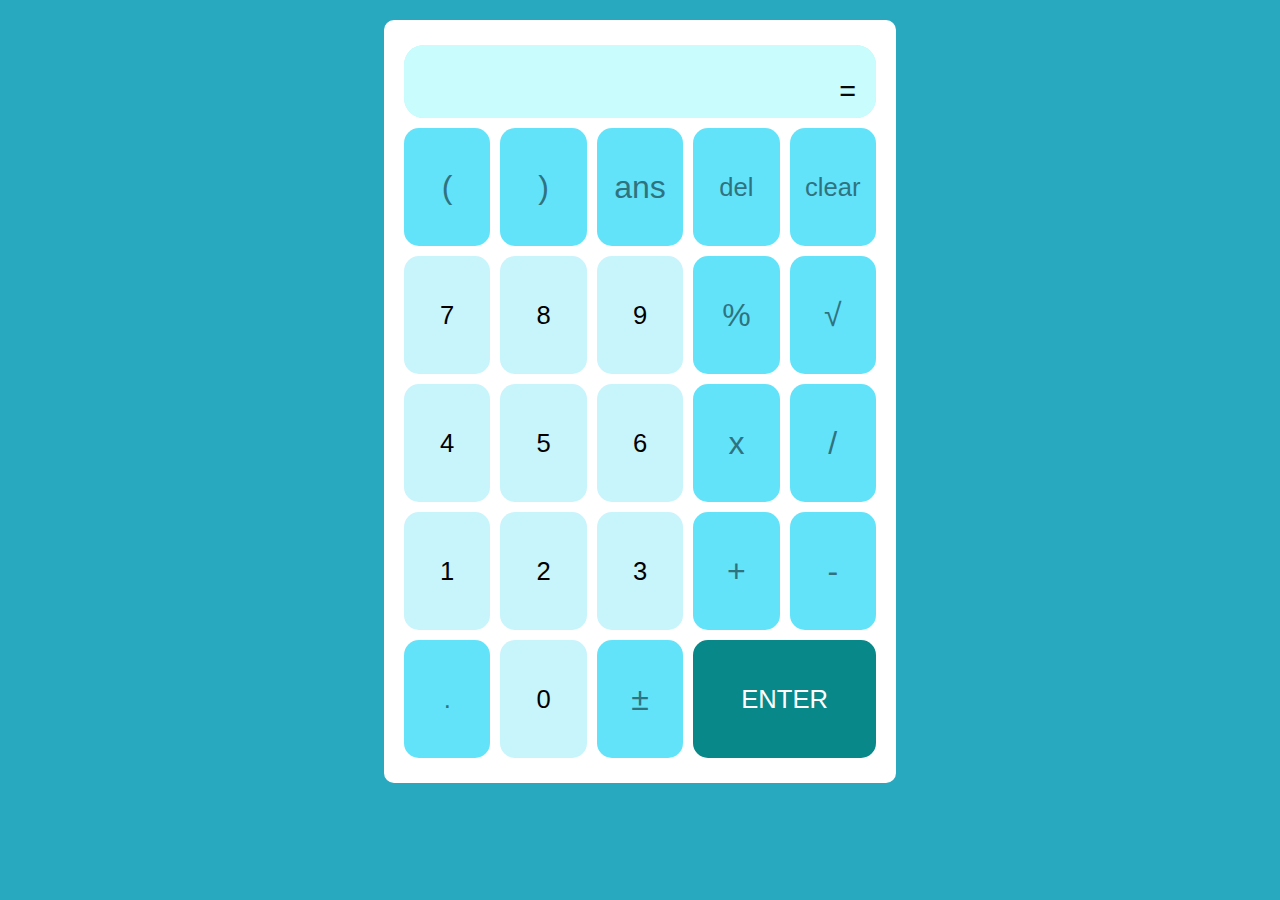
<file: Calculator/index.html>
<!DOCTYPE html>
<html lang="en">
    <head>
        <meta charset="UTF-8">
        <meta http-equiv="X-UA-Compatible" content="IE=edge">
        <meta name="viewport" content="width=device-width, initial-scale=1.0">
        <title>Calculator</title>
        <link rel="stylesheet" href="style.css">
        <script src="script.js" defer></script>
    </head>
    <body>
        <div id="main-calc">
            <section class="top">
                <div id="display" contenteditable="false"></div>
                <section id="result">=</section>
            </section>
            <section id="buttons">
            <div class="bot-rows">

                <button class="btn btn-special aa">(</button>
                <button class="btn btn-special aa">)</button>
                <button class="btn btn-special btn-Ans btn-none aa">ans</button>
                <button class="btn btn-del aa" id="Del">del</button>
                <button class="btn btn-rare btn-AC aa" id="btn-AC">clear</button>

                <button class="btn btn-num">7</button>
                <button class="btn btn-num">8</button>
                <button class="btn btn-num">9</button>
                <button class="btn btn-special btn-% aa">%</button>
                <button class="btn btn-special btn-sqrt aa">√</button>    
                
                <button class="btn btn-num">4</button>
                <button class="btn btn-num">5</button>
                <button class="btn btn-num">6</button>
                <button class="btn btn-special btn-mult aa">x</button>
                <button class="btn btn-special btn-div aa">/</button>
                
                <button class="btn btn-num">1</button>
                <button class="btn btn-num">2</button>
                <button class="btn btn-num">3</button>
                <button class="btn btn-special btn-plus aa">+</button>
                <button class="btn btn-special btn-minus aa">-</button>
                
                <button class="btn btn-dot aa">.</button>
                <button class="btn btn-num">0</button>
                <button class="btn btn-special btn-sign btn-none aa">±</button>
                <button class="btn btn-fun btn-rare2" id="btn-equal" colspan="2">ENTER</button>
            </div>
            </section>
    </div>
</body>
</html>
</file>
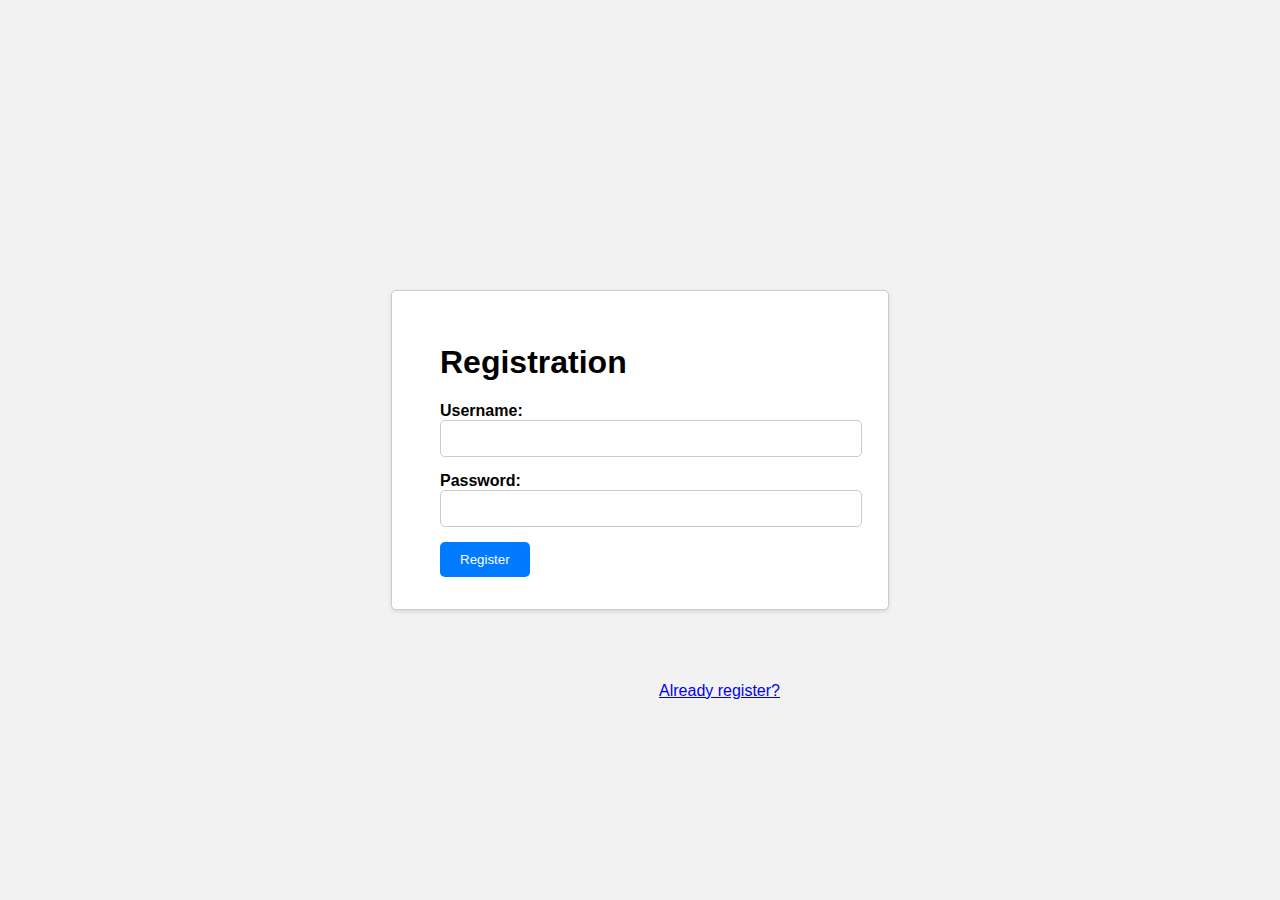
<file: Login Authentication/index.html>
<!DOCTYPE html>
<html lang="en">
<head>
    <meta charset="UTF-8">
    <meta name="viewport" content="width=device-width, initial-scale=1.0">
    <title>Authentication</title>
    <link rel="stylesheet" href="style.css">
</head>
<body>
        <div class="form-container">
            <h1>Registration</h1>
            <form id="registrationForm" onsubmit="window.location.href='login.html'">
                <div class="form-group">
                    <label for="regUsername">Username:</label>
                    <input type="text" id="regUsername" required>
                    <span class="error" id="usernameError"></span>
                </div>

                <div class="form-group">
                    <label for="regPassword">Password:</label>
                    <input type="password" id="regPassword" required>
                    <span class="error" id="passwordError"></span>
                </div>
                <button type="submit">Register</button>
            </form>
            <span><a class="link" href="login.html">Already register?</a></span>
        </div>

    <p id="message"></p>

    <script src="script.js"></script>
</body>
</html>
</file>
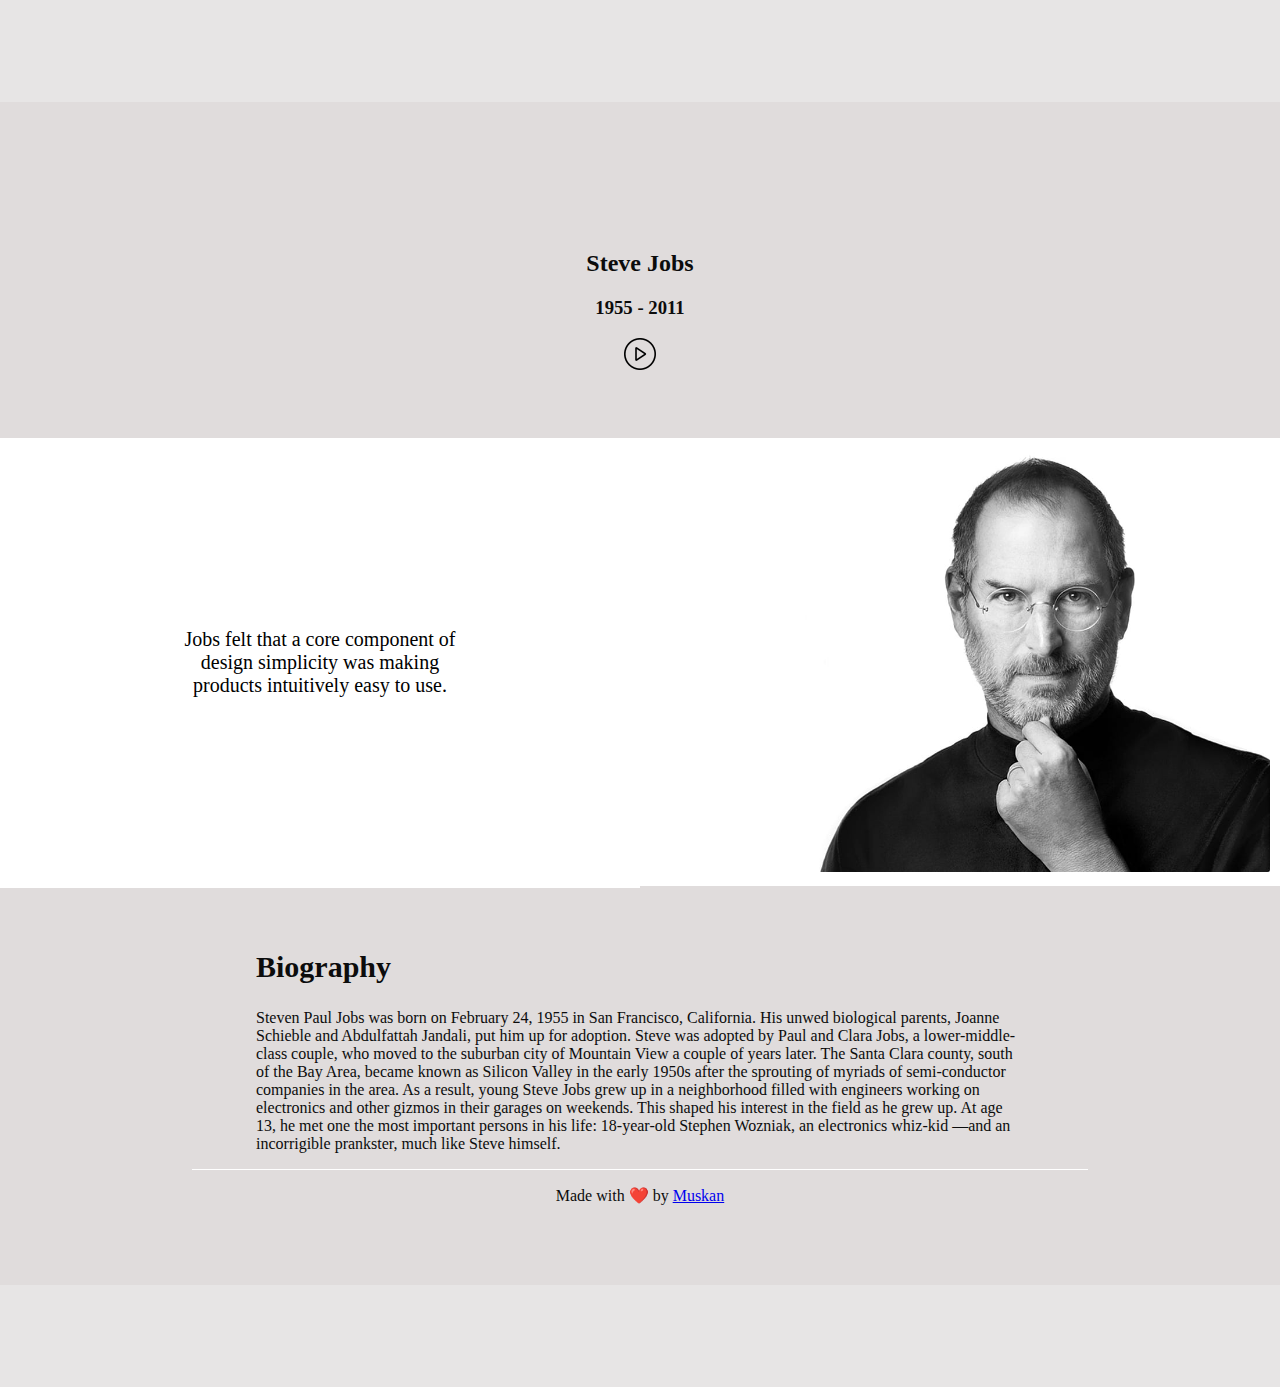
<file: TributePage/index.html>
<!DOCTYPE html>
<html>

<head>
  <meta charset="utf-8" />
  <meta http-equiv="X-UA-Compatible" content="IE=edge" />
  <title>Tribute Page</title>
  <link href="style.css" rel="stylesheet" />
  

</head>
<body>
<section class="category_section layout_padding">
    <div class="container">
      <div class="heading_container">
        <h2>
          Steve Jobs
        </h2>
        <h3>
            1955 - 2011
          </h3>
      </div>
      <div class="icon">
        <img class="img1" src="play.png" alt="..." />
      </div>
      <div class="category_container">
        
      </div>
    </div>
  </section>


  <div class="row" style="background-color: #ffffff;">
    <div class="column" style="background-color:#ffffff;">
      <p class="text">Jobs felt that a core component of design simplicity was making products intuitively easy to use.</p>
    </div>
    <div class="column">
      <img class="img2" src="st.jpg" alt="..." />
    </div>
  </div>

  <section class="category_section layout_padding">
    <div class="container sec">
      <div class="heading_container">
        <h2 class="head">
         Biography
        </h2>
        <p class="bio">
            Steven Paul Jobs was born on February 24, 1955 in San Francisco, California. His unwed biological parents, 
            Joanne Schieble and Abdulfattah Jandali, put him up for adoption. Steve was adopted by Paul and Clara Jobs, 
            a lower-middle-class couple, who moved to the suburban city of Mountain View a couple of years later.

            The Santa Clara county, south of the Bay Area, became known as Silicon Valley in the early 1950s 
            after the sprouting of myriads of semi-conductor companies in the area. As a result, young Steve 
            Jobs grew up in a neighborhood filled with engineers working on electronics and other gizmos in their 
            garages on weekends. This shaped his interest in the field as he grew up. At age 13, he met one the most 
            important persons in his life: 18-year-old Stephen Wozniak, an electronics whiz-kid —and an incorrigible 
            prankster, much like Steve himself.
            
        </p>
        <h1></h1>
      </div>
    </div>
    <p >Made with ❤️ by 
        <a href="https://github.com/Muskantejwani/">Muskan</a></p>
  </section>

   </body>
   </html>
</file>
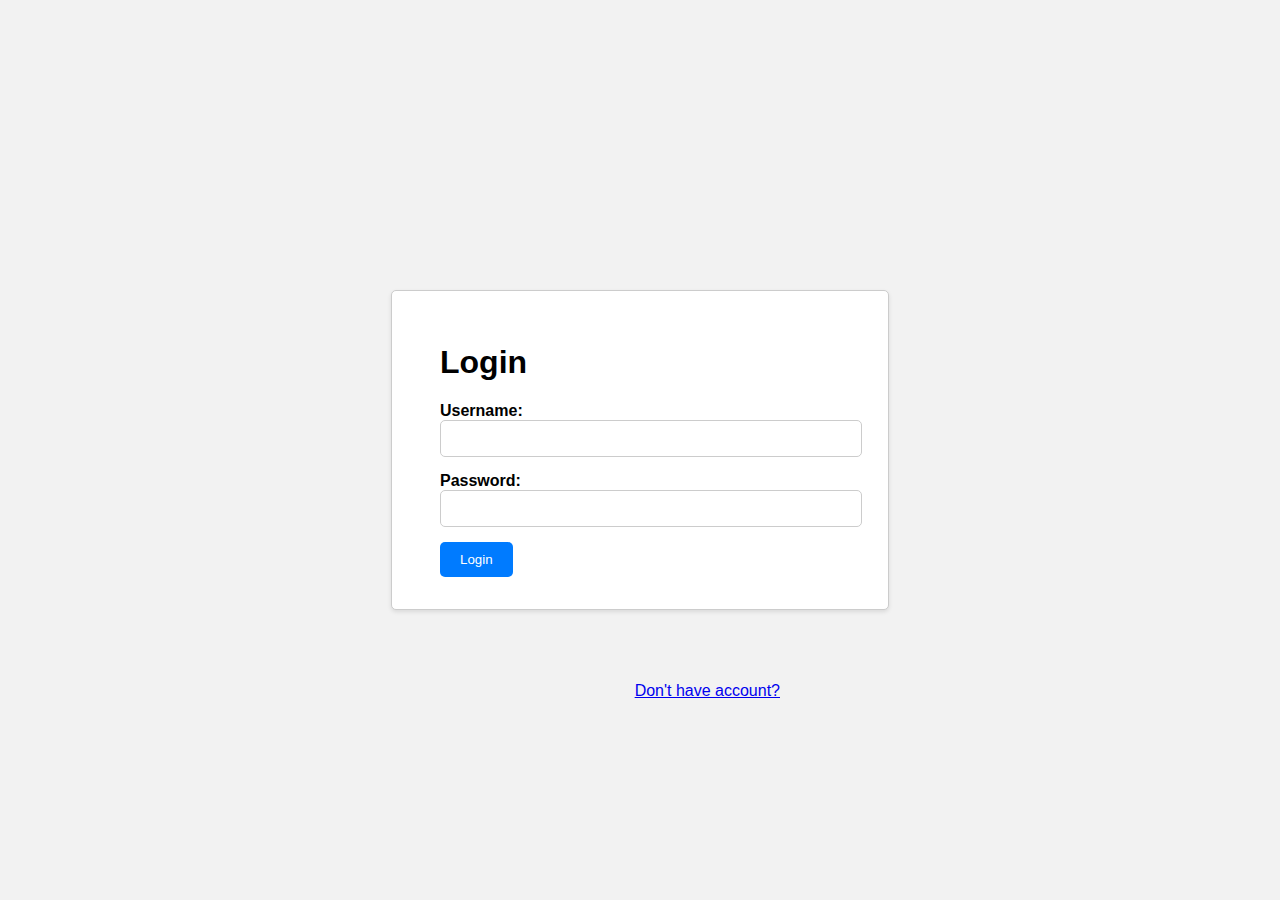
<file: Login Authentication/login.html>
<!DOCTYPE html>
<html lang="en">
<head>
    <meta charset="UTF-8">
    <meta name="viewport" content="width=device-width, initial-scale=1.0">
    <title>Authentication</title>
    <link rel="stylesheet" href="style.css">
</head>
<body>
        <div class="form-container ">
            <h1>Login</h1>
            <form id="loginForm">
                <div class="form-group">
                    <label for="loginUsername">Username:</label>
                    <input type="text" id="loginUsername" required>
                </div>

                <div class="form-group">
                    <label for="loginPassword">Password:</label>
                    <input type="password" id="loginPassword" required>
                </div>
                <button type="submit">Login</button>
            </form>
            <a class="link" href="index.html">Don't have account?</a>
        </div>
   
    <p id="message"></p>
    <script src="script.js"></script>
</body>
</html>
</file>
<file: Calculator/style.css>
* {
  margin: 0;
  padding: 0;
  box-sizing: border-box;
}

body{
  font-family: Cantarell, 'Open Sans', 'Helvetica Neue', sans-serif;
  font-size: 20px;
  background-color: #29a9c0;
  display: flex;
  flex-direction: row;
  justify-content: center;
  align-items: center;
  min-height: 100px;
}

#main-calc {
  margin-top: 20px;
  background-color: #fff;
  border-radius: 10px;
  padding: 25px 20px;
  width: 40%;
}

.top {
  background-color: #bcf3f7;
  color:#000;
  margin-bottom: 10px;
  border-radius: 20px;
  font-size: clamp(1.8rem, 3vh, 3rem);
}

#display {
  background-color: #c9fcfc;
  color: rgb(8, 8, 8);
  text-align: end;
  padding: 10px 20px;
  border-top-left-radius: 20px;
  border-top-right-radius: 20px; 
}

#result{
  background-color: #c9fcfc;
  color: rgb(8, 8, 8);
  border-bottom-left-radius: 20px;
  border-bottom-right-radius: 20px; 
  text-align: end;
  padding: 10px 20px;
}

#buttons {
  min-height: min(70vh, 70vw);
  color: #fff9f9;
  display: grid;
  grid-template-rows: 1.1fr;
  grid-area: buttons;
}

.bot-rows {
  display: grid;
  gap: 10px 10px;
  grid-template-columns: repeat(5, 1fr);
}

button {
  border: none;
  text-align: center;
  border-radius: 15px;
  text-decoration: none;
  display: inline-block;
  font-size: clamp(0.5rem, 2.0vw, 2rem);
  cursor: pointer;
  transition: all ease 0.3s;
  background-color: #c8f4fc;
  
}

button:active {
  transform: translateY(2px);
  opacity: 60%;
  transition: background 0s;
}

.btn-special {
  color: #000;
  color: #fff;
  font-size: clamp(1rem, 3.2vw, 2rem);
}
#btn-equal {
background-color: rgb(8, 136, 136);
grid-column: span 2;
color:#fff;
}
.aa{
  background-color: #63e3fa;
  color:#2f7380;
  font-size: 3;
}

@media (max-width: 600px) {
  #main-calc{
      min-height: min(85vw, 85vh);
      display: grid;
      grid-template-columns: 1fr;
      row-gap: 10px;
      grid-template-areas: 
          "display"
          "buttons"
          "history";
  }
  
  .top {
      min-height: min(10vh,10vw);
      font-size: clamp(0.9rem, 4.0vw, 1rem);;
  }
  #buttons {
      min-height: 60vh;
  }
}

@media (max-width:300px) {
  button, .btn-rare, .btn-special {
      font-size: clamp(0.5rem, 4.5vw, 2rem);
  }
  
  .top {
      display: flex;
      flex-direction: row;
      justify-content: space-between;
      min-height: min(10vh,20vw);
      font-size: clamp(0.9rem, 4.0vw, 1rem);;
  }
  #buttons {
      min-height: 70vh;
      row-gap: 0;
  }
  #main-calc {
      row-gap: 0;
  }
}
</file>
<file: Login Authentication/style.css>
body {
    font-family: Arial, sans-serif;
    background-color: #f2f2f2;
    margin: 0;
    display: flex;
    justify-content: center;
    align-items: center;
    height: 100vh;
}

.form-container {
    background-color: #fff;
    border: 1px solid #ccc;
    padding: 2rem 3rem;
    border-radius: 5px;
    margin: 10px;
    box-shadow: 0 2px 4px rgba(0, 0, 0, 0.1);
    width: 400px;
}
.link{
    position: absolute;
    right:500px;
    bottom: 200px;
}
.form-group {
    margin-bottom: 15px;
}

label {
    display: block;
    font-weight: bold;
}

input {
    width: 100%;
    padding: 10px;
    border: 1px solid #ccc;
    border-radius: 5px;
}

button {
    background-color: #007bff;
    color: #fff;
    border: none;
    padding: 10px 20px;
    border-radius: 5px;
    cursor: pointer;
}

button:hover {
    background-color: #0056b3;
}

.error {
    color: red;
}
</file>
<file: TributePage/style.css>
* {
    box-sizing: border-box;
  }
  body {
    background-color: #e7e5e5;
    margin:0;
    padding: 8% 0;
  }
  .column {
    float: left;
    width: 50%;
    padding: 10px;
    background-color: #ffffff;
  }
  
  .row:after {
    
    display: table;
    clear: both;
  }

  .category_section {
    background-color: #e0dcdc;
    color: #0c0c0c;
    text-align: center;
    padding-top: 10% ;
    padding-bottom: 5%;
    width:100%;
  }
 
  
  .category_section .heading_container {
    -webkit-box-pack: center;
        -ms-flex-pack: center;
            justify-content: center;
  }
  img1{
     width:42px;
     height:42px;
     margin-top:90px;
  }
    .img2{
       width:75%;
       height:100%;
       margin-left: 25%;
    }
  .text{
    font-size: 20px;
    text-align: center;
    text-align: center;
    margin:auto;
    padding: 29.1% 25%;
  }
  
  .column{
    height:30%;
  }
.row{
    background-color: #ffffff !important;
}

  h2{
    font-style: normal;
    font-weight: 700;
  }

  h1{
    border-bottom: 1px solid #ffffff;
    margin: 0 15%;
  }
   .head{
    margin-top: 10%;
    padding-left: 20%;
    text-align: left;
    font-size: 30px;
   }
   .sec{
    padding-top: 20%;
   }
   .bio{
    padding: 0% 20%;
    text-align: left;
   }
</file>
